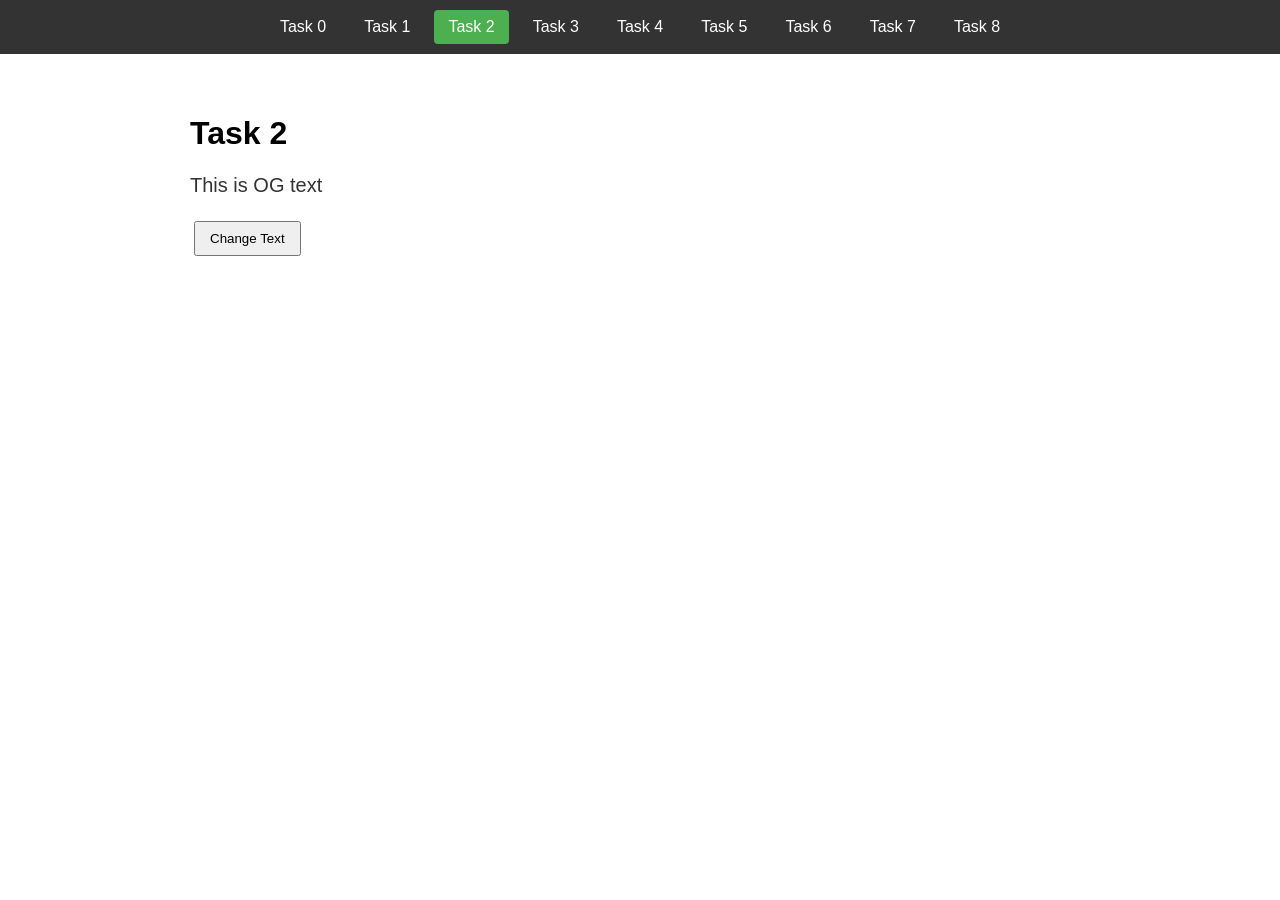
<file: task2/index.html>
<!DOCTYPE html>
<html lang="en">
<head>
    <meta charset="UTF-8">
    <title>Task 2</title>
    <link rel="stylesheet" href="../navbar.css">
    <link rel="stylesheet" href="styles.css">
</head>
<body>
    <nav class="navbar">
        <a href="../task0/index.html">Task 0</a>
        <a href="../task1/index.html">Task 1</a>
        <a href="../task2/index.html" class="active">Task 2</a>
        <a href="../task3/index.html">Task 3</a>
        <a href="../task4/index.html">Task 4</a>
        <a href="../task5/index.html">Task 5</a>
        <a href="../task6/index.html">Task 6</a>
        <a href="../task7/index.html">Task 7</a>
        <a href="../task8/index.html">Task 8</a>
    </nav>

    <main class="content">
        <h1>Task 2</h1>
        <p id="text">This is OG text</p>
        <button id="changeBtn">Change Text</button>
    </main>

    <script src="script.js"></script>
</body>
</html>
</file>
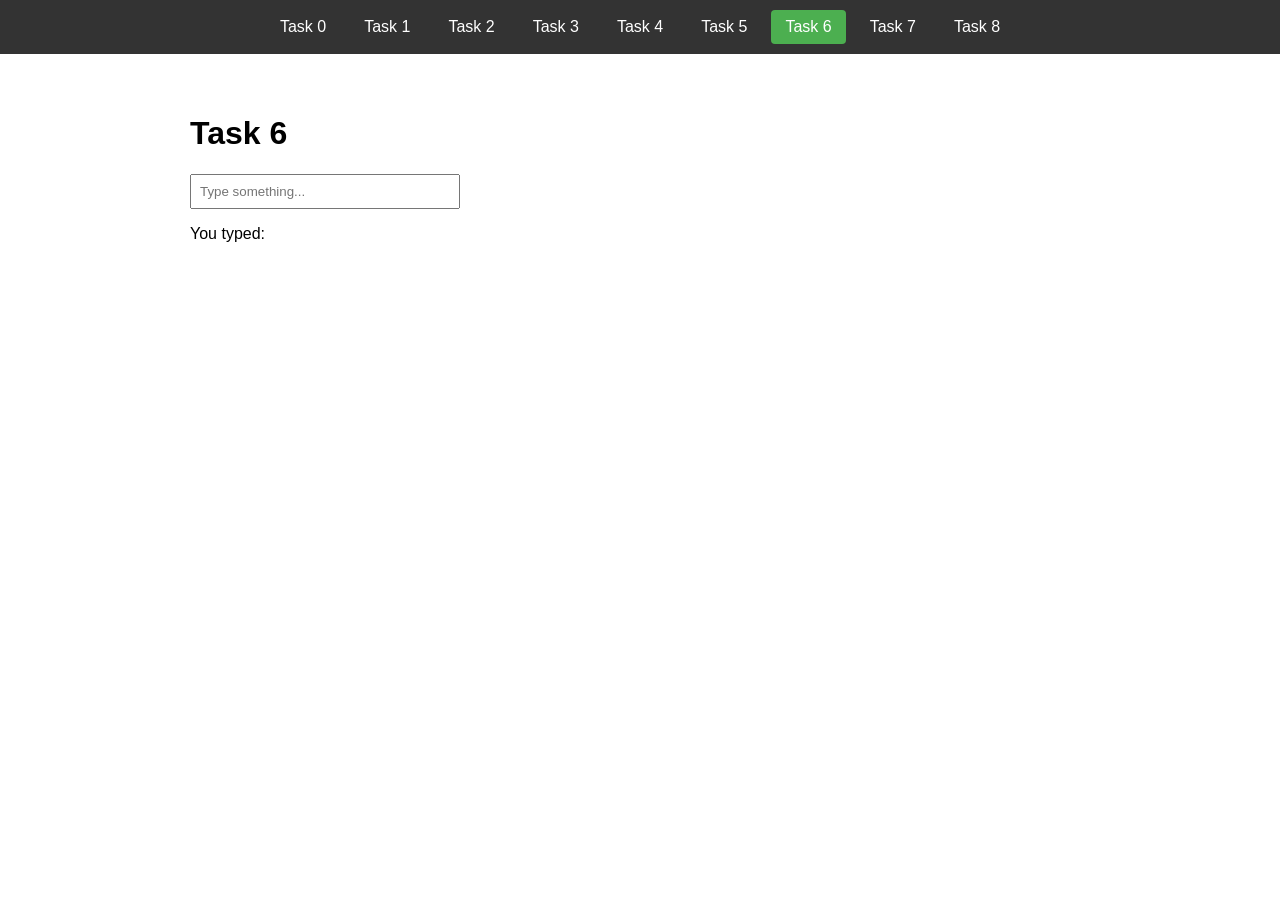
<file: task6/index.html>
<!DOCTYPE html>
<html lang="en">
<head>
    <meta charset="UTF-8">
    <title>Task 6</title>
    <link rel="stylesheet" href="../navbar.css">
    <link rel="stylesheet" href="styles.css">
</head>
<body>
    <nav class="navbar">
        <a href="../task0/index.html">Task 0</a>
        <a href="../task1/index.html">Task 1</a>
        <a href="../task2/index.html">Task 2</a>
        <a href="../task3/index.html">Task 3</a>
        <a href="../task4/index.html">Task 4</a>
        <a href="../task5/index.html">Task 5</a>
        <a href="../task6/index.html" class="active">Task 6</a>
        <a href="../task7/index.html">Task 7</a>
        <a href="../task8/index.html">Task 8</a>
    </nav>

    <main class="content">
        <h1>Task 6</h1>
        <input type="text" id="input" placeholder="Type something...">
        <p>You typed: <span id="output"></span></p>
    </main>

    <script src="script.js"></script>
</body>
</html>
</file>
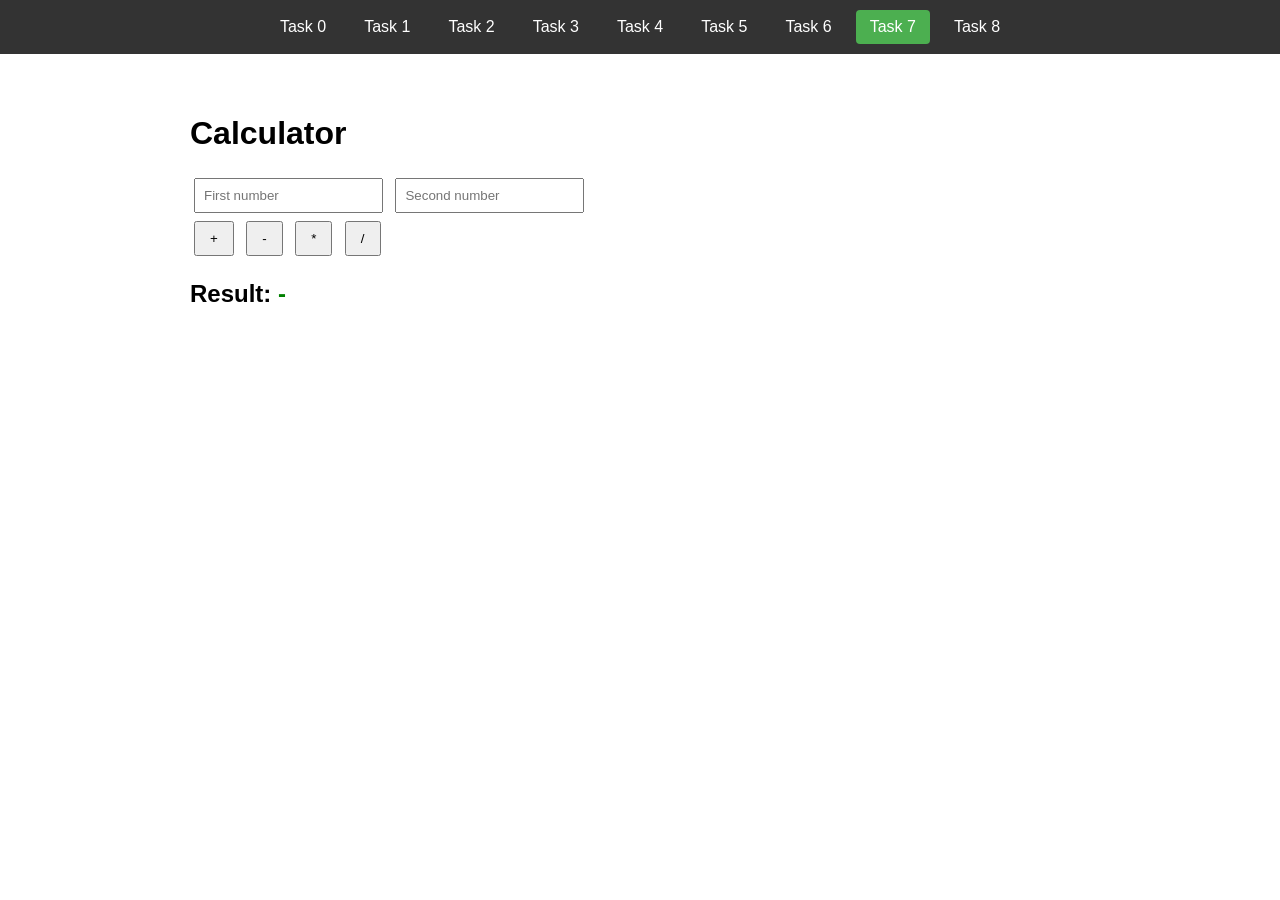
<file: task7/index.html>
<!DOCTYPE html>
<html lang="en">
<head>
    <meta charset="UTF-8">
    <title>Task 7</title>
    <link rel="stylesheet" href="../navbar.css">
    <link rel="stylesheet" href="styles.css">
</head>
<body>
    <nav class="navbar">
        <a href="../task0/index.html">Task 0</a>
        <a href="../task1/index.html">Task 1</a>
        <a href="../task2/index.html">Task 2</a>
        <a href="../task3/index.html">Task 3</a>
        <a href="../task4/index.html">Task 4</a>
        <a href="../task5/index.html">Task 5</a>
        <a href="../task6/index.html">Task 6</a>
        <a href="../task7/index.html" class="active">Task 7</a>
        <a href="../task8/index.html">Task 8</a>
    </nav>

    <main class="content">
        <h1>Calculator</h1>
        <input type="number" id="num1" placeholder="First number">
        <input type="number" id="num2" placeholder="Second number">
        <br>
        <button id="add">+</button>
        <button id="sub">-</button>
        <button id="mul">*</button>
        <button id="div">/</button>
        <h2>Result: <span id="result">-</span></h2>
    </main>

    <script src="script.js"></script>
</body>
</html>
</file>
<file: navbar.css>
html, body {
  margin: 0;
  padding: 0;
  font-family: Arial, sans-serif;
}

.navbar {
  background-color: #333;
  display: flex;
  justify-content: center;
  flex-wrap: wrap;
  gap: 10px;
  padding: 10px 0;
  margin-bottom: 20px;
}

.navbar a {
  color: white;
  padding: 8px 14px;
  text-decoration: none;
}

.navbar a:hover {
  background-color: #ddd;
  color: black;
  border-radius: 4px;
}

.navbar a.active {
  background-color: #4caf50;
  border-radius: 4px;
}

.content {
  max-width: 900px;
  margin: 0 auto;
  padding: 20px;
}

button {
  padding: 8px 14px;
  margin: 4px;
  cursor: pointer;
}
</file>
<file: task2/styles.css>
#text {
  font-size: 20px;
  color: #333;
}
</file>
<file: task6/styles.css>
input {
  padding: 8px;
  width: 250px;
}

#output {
  font-weight: bold;
  color: darkred;
}
</file>
<file: task7/styles.css>
input {
  padding: 8px;
  margin: 4px;
}

#result {
  color: green;
}
</file>
